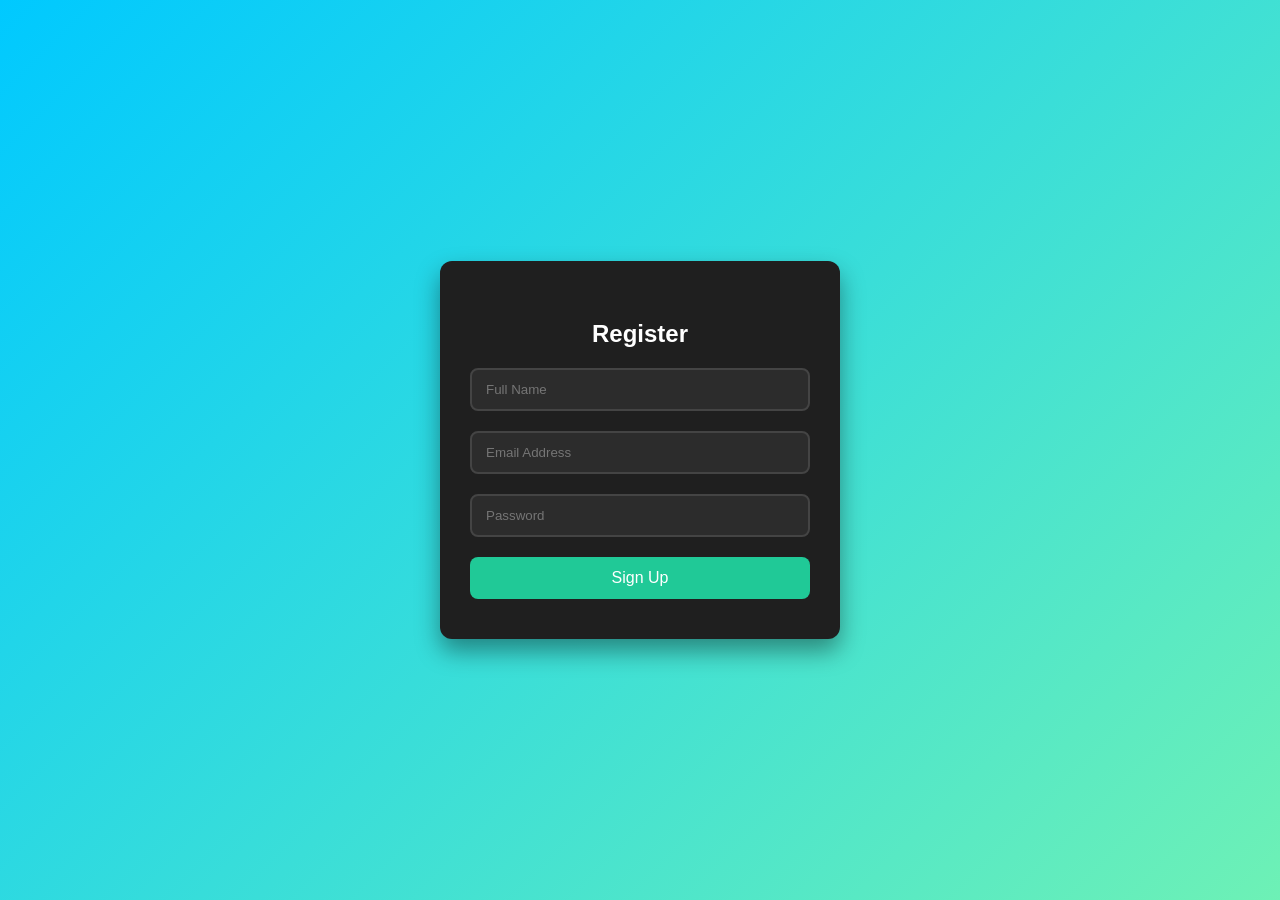
<file: index.html>
<!DOCTYPE html>
<html lang="en">
  <head>
    <meta charset="UTF-8" />
    <meta name="viewport" content="width=device-width, initial-scale=1.0" />
    <title>Registration Form</title>
    <link rel="stylesheet" href="asset/styles/style.css">
   
  </head>

  <body>

    <div class="form-container">
      <h2>Register</h2>

      <div class="input-group" id="nameCon">
        <input type="text" onblur=showGender() id="input-name" name="name" placeholder="Full Name"/>
      </div>

      <div class="input-group">
        <input type="email" name="email" id="email-input" placeholder="Email Address"/>
      </div>

      <div class="input-group" id="pass">
        <input type="password" id="password-input" onblur=confirmPassword() name="password" placeholder="Password"/>
      </div>

      <button type="submit" onclick=checkvalue() class="btn-submit">Sign Up</button>

      <div class="success-message" id="Message">Registration Successful 🎉</div>

    </div>

    <script src="asset\scripts\script.js"></script>

  </body>
</html>
</file>
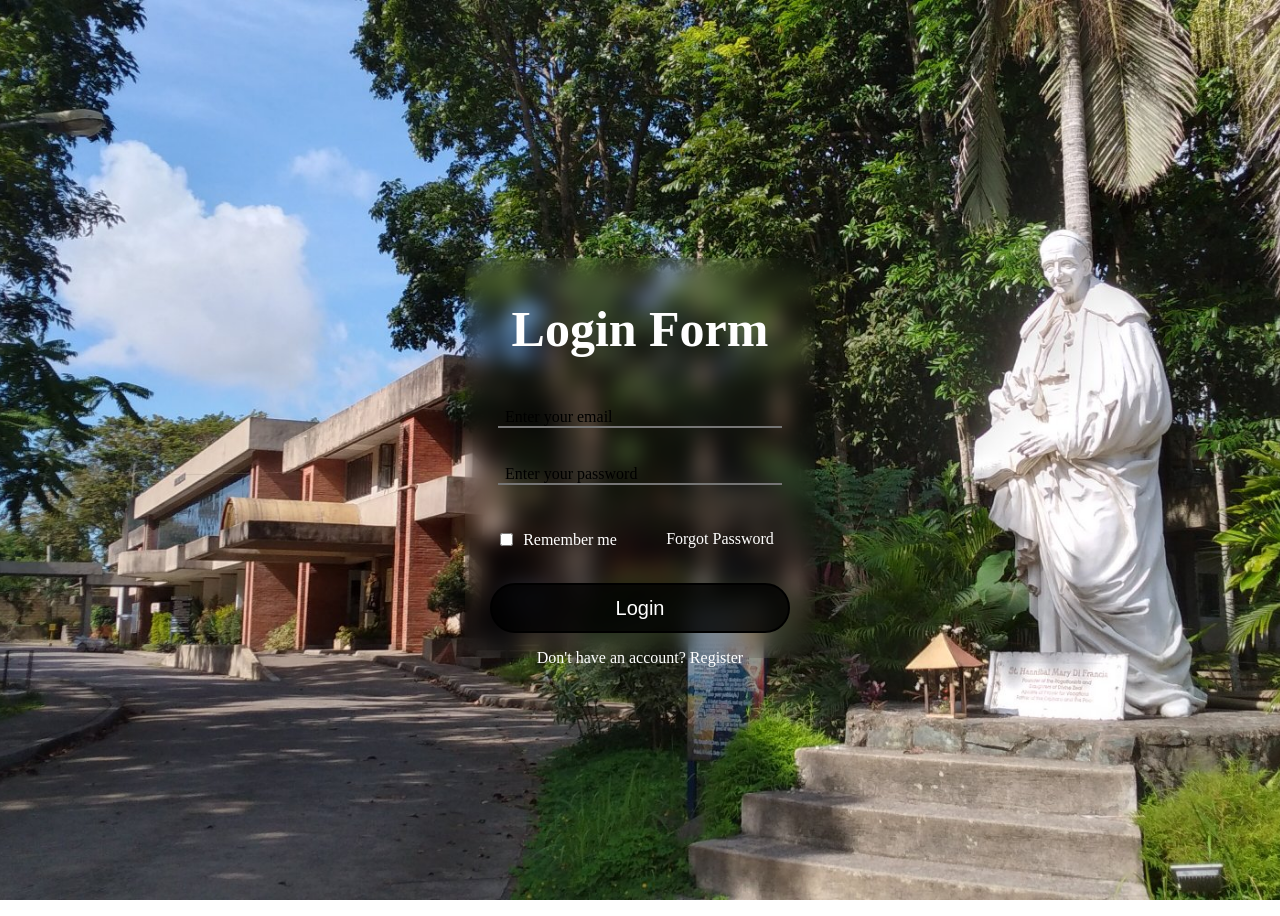
<file: it41_practicalexam_quevada/index.html>
<!DOCTYPE html>
<html>
    <head>
        <title>My Website</title>
        <link rel="stylesheet" href="assets\style.css">
    </head>

    <body>
        <div class="parentContainer">
            <div class="loginContainer">
                <form action="#">
                    <h2>Login Form</h2>
                    <div class="input-field">
                        <input type="text" required>
                        <label> Enter your email</label>
                    </div>
                    <div class="input-field">
                        <input type="password" required>
                        <label> Enter your password</label>
                    </div>
                    <div class="forget">
                        <label for="remember">
                            <input type="checkbox" id="remember">
                            <p>Remember me</p>
                        </label>
                        <a href="#">Forgot Password</a>
                    </div>
                    <button type="submit">Login</button>
                    <div class="register">
                        <p>Don't have an account? <a href="#">Register</a></p>
                    </div>
                </form>
            </div>
        </div>
    </body>
</html>
</file>
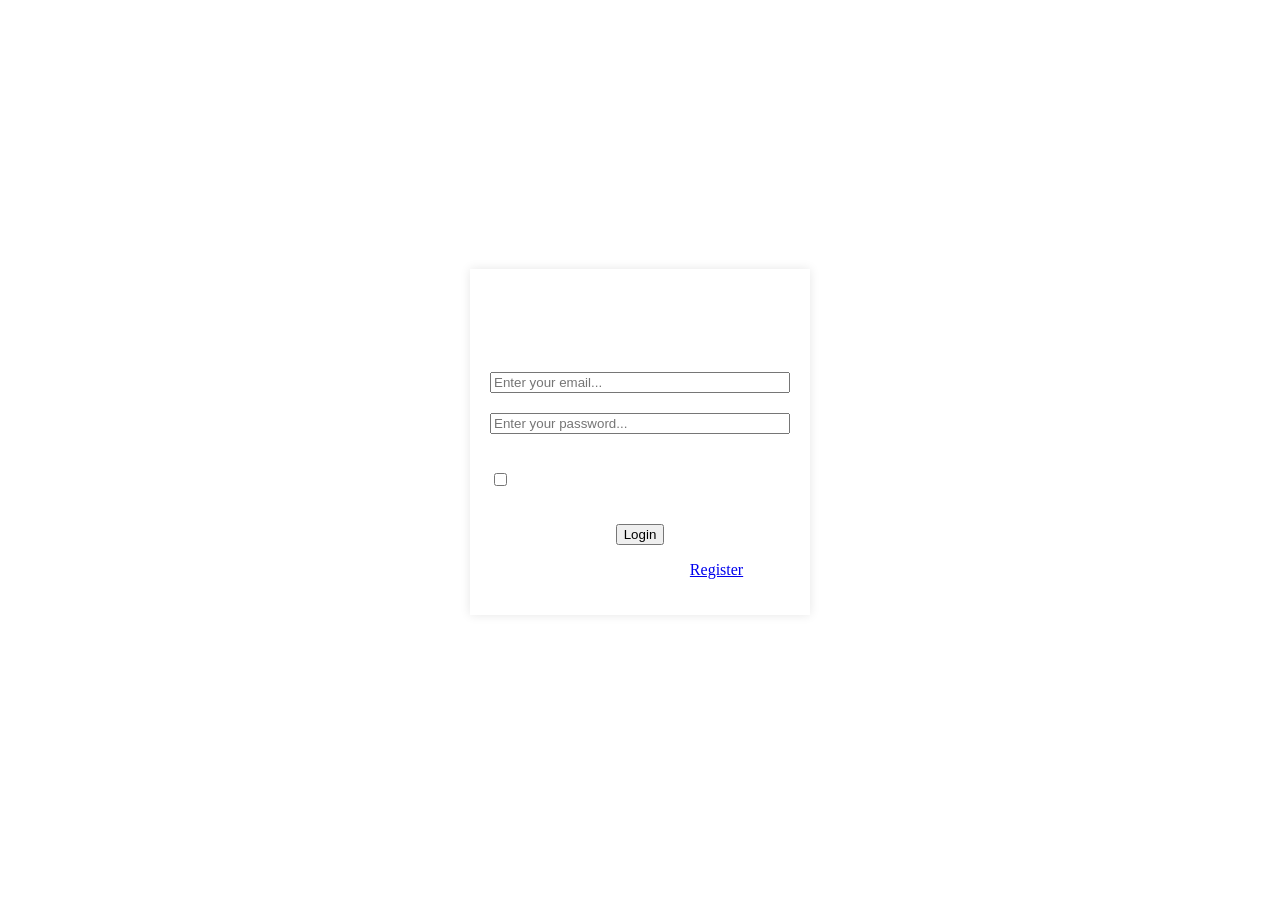
<file: ROOT/index.html>
<html>
    <head>
        <title>My Website</title>
        <link rel="stylesheet" href="asset/styles/style.css">
    </head>
    

    <body>
        <div>
            <form action="#">
                <h2>Login Form</h2>
                <div class="input-field">
                    <input type="email" id="putemail" placeholder="Enter your email...">
                </div>
                <div class="input-field">
                    <input type="password" id="putpass" placeholder="Enter your password...">
                </div>
                <div class="forget">
                    <label for="remember">
                        <input type="checkbox" id="remember">
                        <p>Remember me</p>
                    </label>
                    <a href="#">Forgot Password?</a>
                </div>
                <button type="submit">Login</button>
                <div class="register">
                    <p>Don't have an account? <a href="#">Register</a></p>
                </div>
            </form>
        </div>
    </body>
</html>
</file>
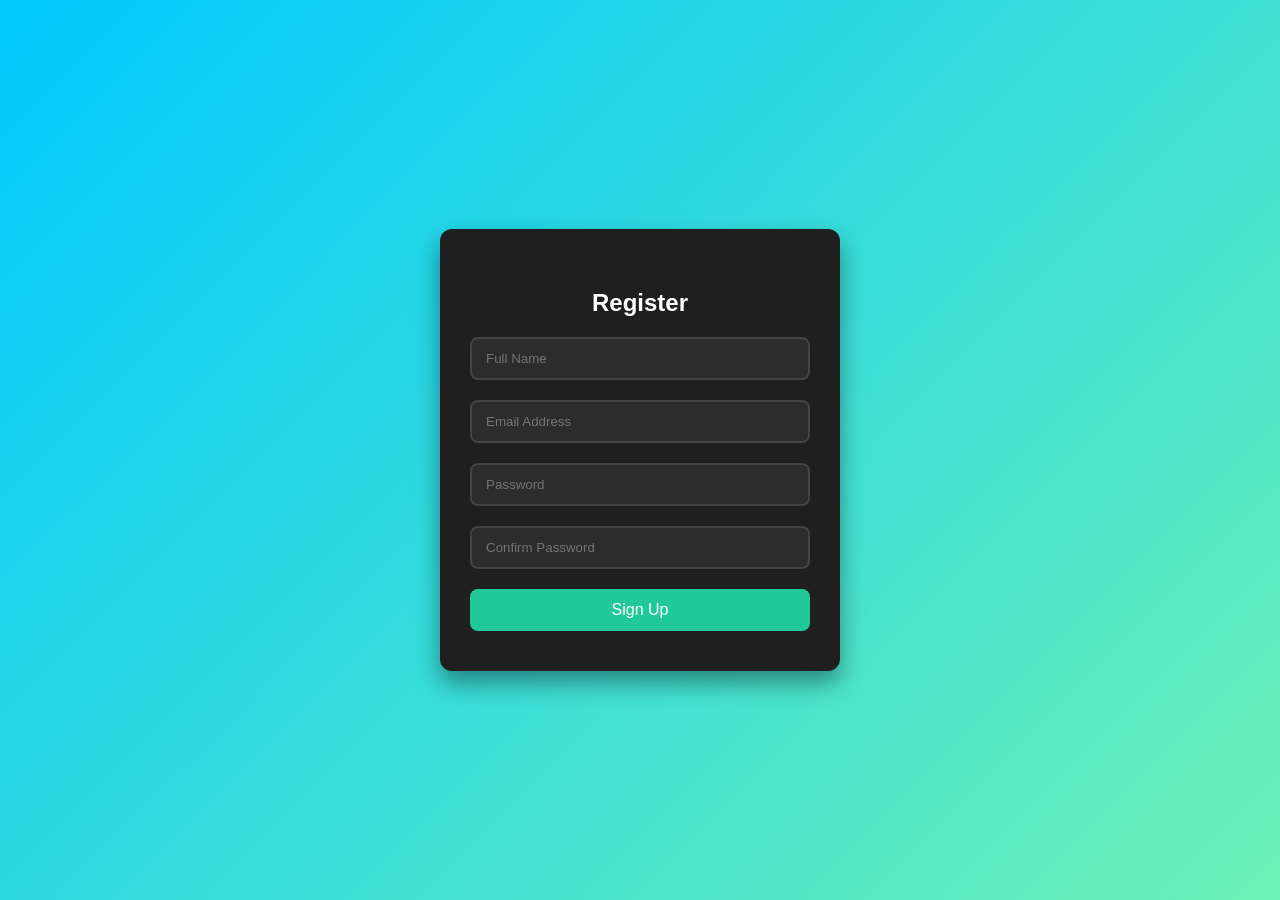
<file: root/index.html>
<!DOCTYPE html>
<html lang="en">
  <head>
    <meta charset="UTF-8" />
    <meta name="viewport" content="width=device-width, initial-scale=1.0" />
    <title>Registration Form</title>
    <link rel="stylesheet" href="asset/styles/style.css">
    <script src="C:\Users\Angel De Gala\OneDrive\Documents\jsFO\root\asset\scripts\script.js"></script>
  </head>

  <body>
    <div class="form-container">
      <h2>Register</h2>
      <div class="input-group">
        <input type="text" name="name" placeholder="Full Name" id="full_name"/>
        <p id="error" class="error"></p>
      </div>
      <div class="input-group">
        <input type="email" name="email" placeholder="Email Address" id="email_address"/>
        <p id="emailError" class="error"></p>
      </div>
      <div class="input-group">
        <input type="password" name="password" placeholder="Password" id="password"/>
        <p id="passwordError" class="error"></p>
      </div>
      <div class="input-group">
        <input type="password" name="password2" id="password2" placeholder="Confirm Password" class="password2">
        <p id="passwordError2" class="error"></p>
      </div>
      <button onclick="validation()" class="btn-submit" id="submit_button">Sign Up</button>

      <div class="success-message" id="successMessage">Registration Successful 🎉</div>
    </div>
  </body>
</html>
</file>
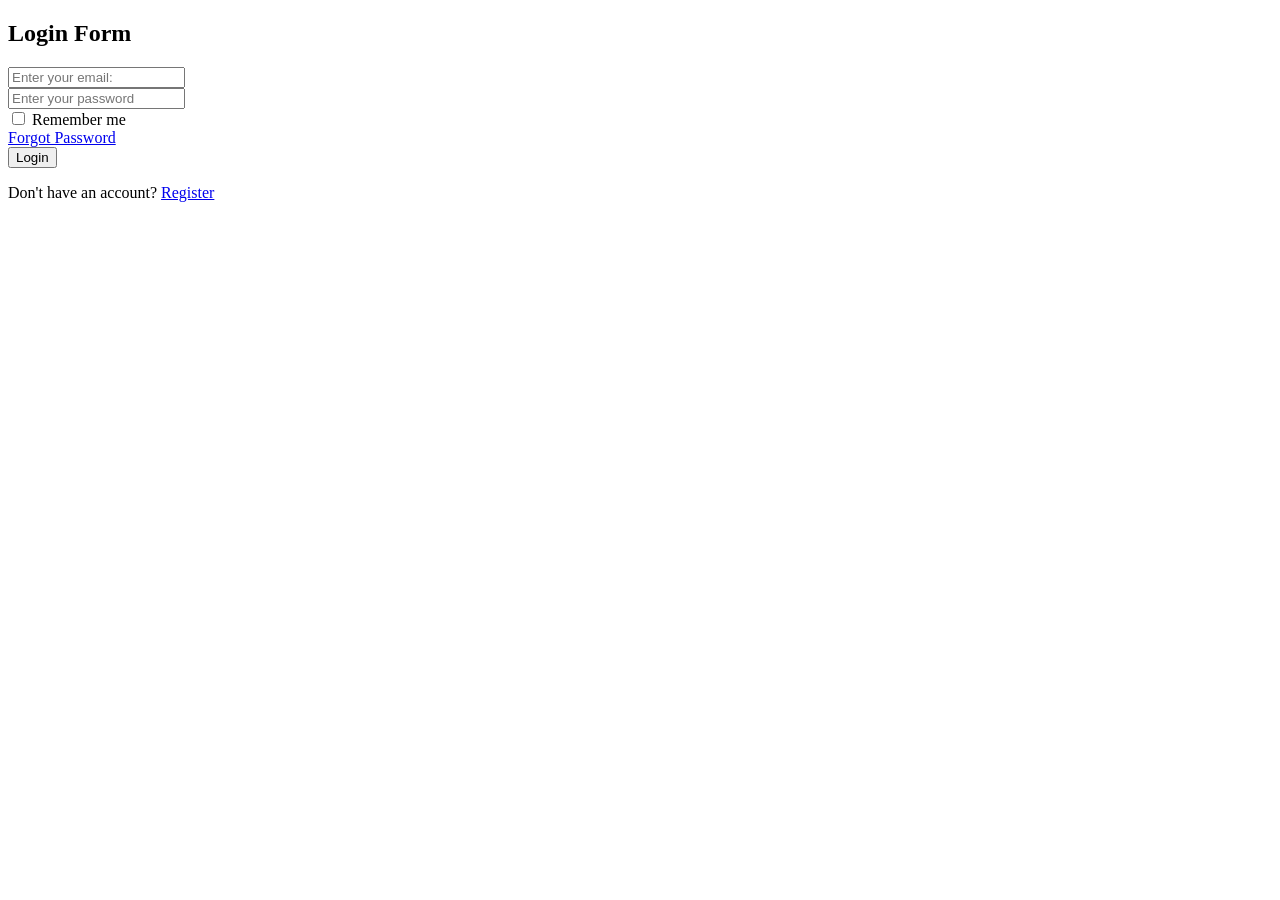
<file: De Gala, Angel Lowyza/root/index.html>
<!DOCTYPE html>
<html>
    <head>
        <title>My Website</title>
        <link rel="stylesheet" href="D:\De Gala, Angel Lowyza\root\asset\style.css">
    </head>

    <body>
        <div>
            <form action="#">
                <h2>Login Form</h2>
                <div class="email">
                    <input type="text" required placeholder="Enter your email:" >
                </div>
                
                <div class="password">
                    <input type="password" required placeholder="Enter your password">
                </div>

                <div class="forget">
                    <label for="remember">
                        <input type="checkbox" id="emember" name="remember" value="remember">
                        <label for="remember"> Remember me</label><br>
                    </label>
                    <a href="#">Forgot Password</a>
                </div>
                <button type="submit">Login</button>
                <div class="register">
                    <p>Don't have an account? <a href="#">Register</a></p>
                </div>
            </form>
        </div>
    </body>
</html>
</file>
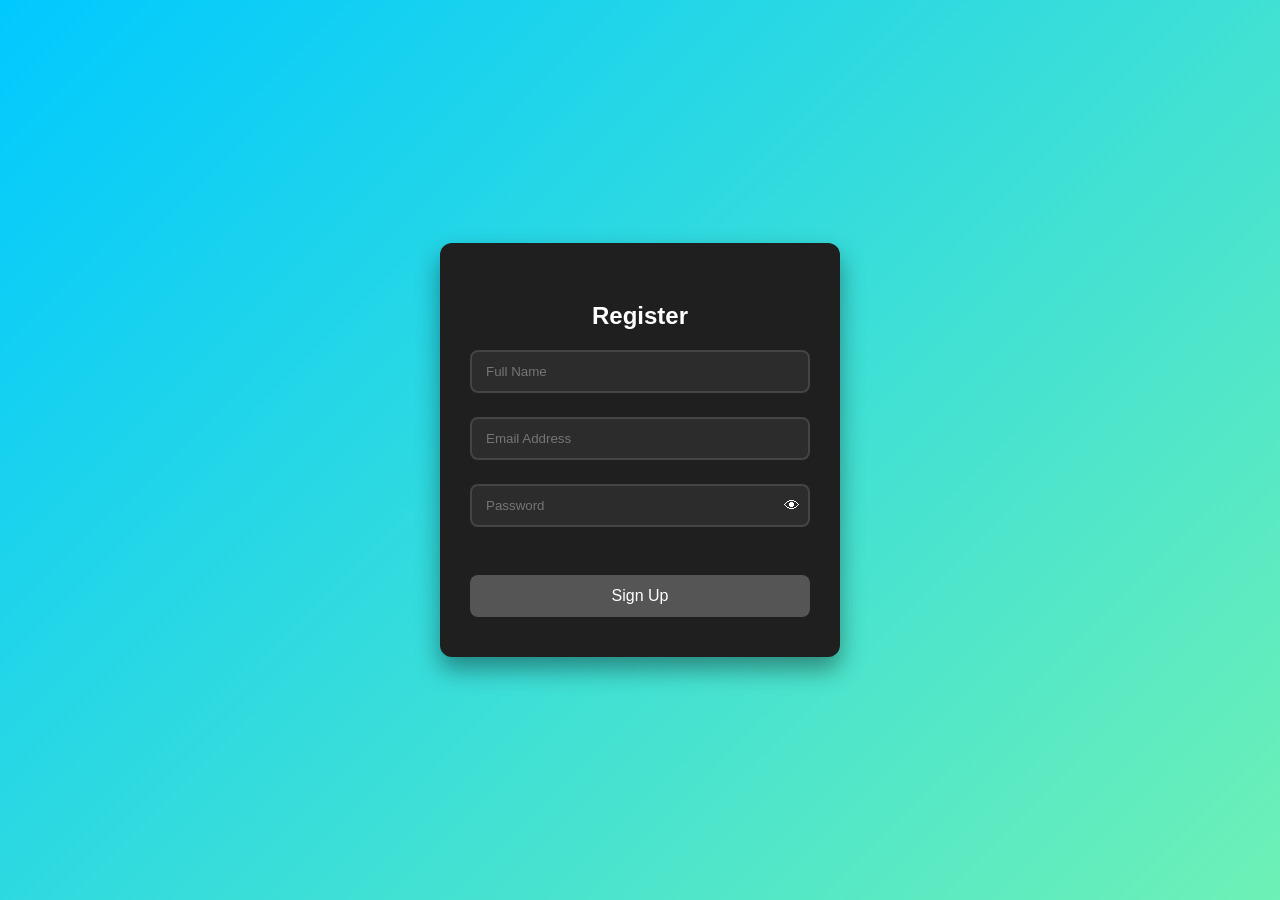
<file: Finals Practical Exam ITE41/root/index.html>
<!DOCTYPE html>
<html lang="en">
<head>
<meta charset="UTF-8">
<meta name="viewport" content="width=device-width, initial-scale=1.0">
<title>Registration Form</title>
<link rel="stylesheet" href="asset/styles/style.css">
</head>
<body>
<div class="form-container">
  <h2>Register</h2>
  <div class="input-group" id="fullNameGroup">
    <input type="text" id="fullName" placeholder="Full Name">
    <div class="error-msg" id="fullNameError"></div>
      <div id="genderContainer"></div>
  </div>

  <div class="input-group">
    <input type="email" name="email" placeholder="Email Address">
      <div class="error-msg" id="emailError"></div>
  </div>

  <div class="input-group">
    <div class="input-wrapper">
      <input type="password" name="password" placeholder="Password">
        <div class="eye" id="passwordEye">👁</div>
    </div>
      <div class="error-msg" id="passwordError"></div>
  </div>

  <div class="input-group">
      <div class="input-wrapper">
      <input type="password" id="confirmPassword" placeholder="Confirm Password" style="display:none;">
        <div class="eye" id="confirmEye" style="display:none;">👁</div>
    </div>
    <div class="error-msg" id="confirmError"></div>
  </div>

    <button type="submit" class="btn-submit">Sign Up</button>
  <div class="success-message" id="successMessage">Registration Successful 🎉</div>
</div>
<script src="asset/scripts/script.js"></script>
</body>
</html>
</file>
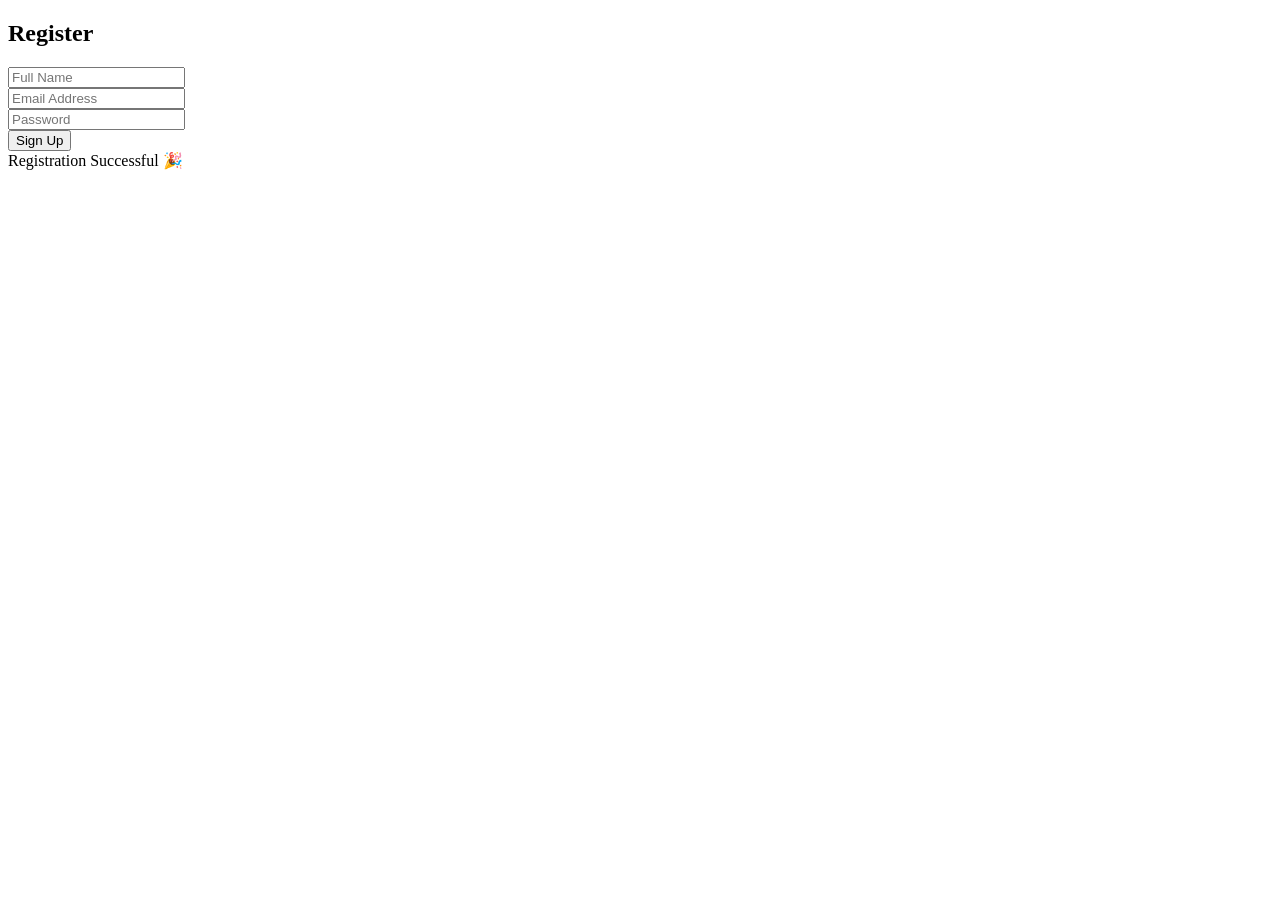
<file: DeRojas_ITE41_finals_practical/asset/index/index.html>
<!DOCTYPE html>
<html lang="en">
  <head>
    <meta charset="UTF-8" />
    <meta name="viewport" content="width=device-width, initial-scale=1.0" />
    <title>Registration Form</title>
    <link rel="stylesheet" href="C:\Users\ADMIN\Downloads\asset-20251115T074432Z-1-001\asset\styles\style.css">
     
     <script src="C:\Users\ADMIN\Downloads\asset-20251115T074432Z-1-001\asset\scripts\script.js" defer></script> 
  </head>

<body>

    <div class="form-container">

      <h2>Register</h2>



      <form id="registerForm">
        <div class="input-group">
          <input type="text" id="input-name" name="name" placeholder="Full Name" />
        </div>



        <div class="input-group">
          <input type="email" name="email" placeholder="Email Address" />
        </div>



        <div class="input-group">
          <input type="password" name="password" placeholder="Password" />
        </div>



        <button type="submit" class="btn-submit">Sign Up</button>
      </form>

      <div class="success-message" id="successMessage">Registration Successful 🎉</div>
    </div>

  </body>

</html>
</file>
<file: asset/styles/style.css>
* {
    box-sizing: border-box;
}

body {
    margin: 0;
    padding: 0;
    font-family: 'Segoe UI', sans-serif;
    background: linear-gradient(135deg, #00c9ff, #92fe9d, #fbc2eb, #a6c1ee);
    background-size: 400% 400%;
    animation: gradientShift 15s ease infinite;
    height: 100vh;
    display: flex;
    align-items: center;
    justify-content: center;
    overflow: hidden;
}

@keyframes gradientShift {
    0% { background-position: 0% 50%; }
    50% { background-position: 100% 50%; }
    100% { background-position: 0% 50%; }
}

.form-container {
    background: #1f1f1f;
    padding: 40px 30px;
    border-radius: 12px;
    box-shadow: 0 12px 24px rgba(0, 0, 0, 0.4);
    width: 100%;
    max-width: 400px;
    animation: slideIn 1s ease-out forwards;
    opacity: 0;
    transform: translateY(50px);
    color: #fff;
}

@keyframes slideIn {
    to {
        opacity: 1;
        transform: translateY(0);
    }
}

.form-container h2 {
    text-align: center;
    margin-bottom: 20px;
    color: #ffffff;
}

form {
    transition: opacity 0.5s ease;
}

.input-group {
    margin-bottom: 20px;
}

.input-group input {
    width: 100%;
    padding: 12px 14px;
    border: 2px solid #444;
    border-radius: 8px;
    background: #2c2c2c;
    color: #fff;
    outline: none;
    transition: border-color 0.3s, box-shadow 0.3s;
}

.input-group input:focus {
    border-color: #74c0fc;
    box-shadow: 0 0 5px #74c0fc55;
}

.btn-submit {
    width: 100%;
    padding: 12px;
    border: none;
    background: #20c997;
    color: white;
    border-radius: 8px;
    font-size: 16px;
    cursor: pointer;
    transition: background 0.3s ease;
}

.btn-submit:hover {
    background: #17a589;
}

.success-message {
    display: none;
    text-align: center;
    margin-top: 20px;
    color: #00e676;
    transition: opacity 0.5s ease;
}
</file>
<file: ROOT/asset/styles/style.css>
body {
    background-image: url("https://pbs.twimg.com/media/Dgocf5BVAAEAksB.jpg:large");
    background-repeat: no-repeat;
    background-size: cover;
    background-position: center;
    background-attachment: fixed
  }
body {
    display: flex;
    justify-content: center;
    align-items: center;
    height: 100vh;
    margin: 0;
}
form {
    text-align: center;
    width: 300px; 
    padding: 20px;
    box-shadow: 0 0 10px rgba(0, 0, 0, 0.1);
}

.input-field {
    display: flex;
    flex-direction: column; 
    margin-bottom: 20px;
    text-align: left; 
    color: white;
}
.input-field label {
    margin-bottom: 5px;
}
.forget {
    display: flex;
    justify-content: space-between;
    align-items: center; 
    margin-bottom: 20px;
    color: antiquewhite;
}
.forget label {
    display: flex;
    align-items: center;
    cursor: pointer;
    color: white;
}
.forget p {
    margin-left: 5px;
    margin-right: 0;
    color: white;
}
.forget a {
    text-decoration: none;
    color: white    ;
}
button:hover {
  width: 50%;
  padding: 10px;
}
.register {
    margin-top: 15px;
    color: white;
}
form h2 {
    color: white;
    font-size: 30px;
}
</file>
<file: root/asset/styles/style.css>
* {
    box-sizing: border-box;
}

body {
    margin: 0;
    padding: 0;
    font-family: 'Segoe UI', sans-serif;
    background: linear-gradient(135deg, #00c9ff, #92fe9d, #fbc2eb, #a6c1ee);
    background-size: 400% 400%;
    animation: gradientShift 15s ease infinite;
    height: 100vh;
    display: flex;
    align-items: center;
    justify-content: center;
    overflow: hidden;
}

@keyframes gradientShift {
    0% { background-position: 0% 50%; }
    50% { background-position: 100% 50%; }
    100% { background-position: 0% 50%; }
}

.form-container {
    background: #1f1f1f;
    padding: 40px 30px;
    border-radius: 12px;
    box-shadow: 0 12px 24px rgba(0, 0, 0, 0.4);
    width: 100%;
    max-width: 400px;
    animation: slideIn 1s ease-out forwards;
    opacity: 0;
    transform: translateY(50px);
    color: #fff;
}

@keyframes slideIn {
    to {
        opacity: 1;
        transform: translateY(0);
    }
}

.form-container h2 {
    text-align: center;
    margin-bottom: 20px;
    color: #ffffff;
}

form {
    transition: opacity 0.5s ease;
}

.input-group {
    margin-bottom: 20px;
}

.input-group input {
    width: 100%;
    padding: 12px 14px;
    border: 2px solid #444;
    border-radius: 8px;
    background: #2c2c2c;
    color: #fff;
    outline: none;
    transition: border-color 0.3s, box-shadow 0.3s;
}

.dropdown {
    width: 100%;
    padding: 12px 14px;
    border: 2px solid #444;
    border-radius: 8px;
    background: #2c2c2c;
    color: #fff;
    outline: none;
    transition: border-color 0.3s, box-shadow 0.3s;
}

#genderDropdown {
    display: none;
    margin: 15px;
}

.input-group input:focus {
    border-color: #74c0fc;
    box-shadow: 0 0 5px #74c0fc55;
}

.error {
    font-size: 12px;
    color: red;
    margin: 5px;
}
.btn-submit {
    width: 100%;
    padding: 12px;
    border: none;
    background: #20c997;
    color: white;
    border-radius: 8px;
    font-size: 16px;
    cursor: pointer;
    transition: background 0.3s ease;
}


.btn-submit:hover {
    background: #17a589;
}

.success-message {
    display: none;
    text-align: center;
    margin-top: 20px;
    color: #00e676;
    transition: opacity 0.5s ease;
}
</file>
<file: Finals Practical Exam ITE41/root/asset/styles/style.css>
* {
    box-sizing: border-box;
}

body {
    margin: 0;
    padding: 0;
    font-family: 'Segoe UI', sans-serif;
    background: linear-gradient(135deg, #00c9ff, #92fe9d, #fbc2eb, #a6c1ee);
    background-size: 400% 400%;
    animation: gradientShift 15s ease infinite;
    height: 100vh;
    display: flex;
    align-items: center;
    justify-content: center;
    overflow: hidden;
}

@keyframes gradientShift {
    0% { background-position: 0% 50%; }
    50% { background-position: 100% 50%; }
    100% { background-position: 0% 50%; }
}

.form-container {
    background: #1f1f1f;
    padding: 40px 30px;
    border-radius: 12px;
    box-shadow: 0 12px 24px rgba(0, 0, 0, 0.4);
    width: 100%;
    max-width: 400px;
    animation: slideIn 1s ease-out forwards;
    opacity: 0;
    transform: translateY(50px);
    color: #fff;
}

@keyframes slideIn {
    to {
        opacity: 1;
        transform: translateY(0);
    }
}
.hidden {
    display: none;
}
input, select {
    width: 100%;
    padding: 12px 14px;
    border: 2px solid #444;
    border-radius: 8px;
    background: #2c2c2c;
    color: #fff;
    outline: none;
    transition: border-color 0.3s, box-shadow 0.3s;
    
}

input:focus,  select:focus {
  border-color: #74c0fc;
    box-shadow: 0 0 5px #74c0fc55;
}
.form-container h2 {
    text-align: center;
    margin-bottom: 20px;
    color: #ffffff;
}

form {
    transition: opacity 0.5s ease;
}


.input-group input {
    width: 100%;
    padding: 12px 14px;
    border: 2px solid #444;
    border-radius: 8px;
    background: #2c2c2c;
    color: #fff;
    outline: none;
    transition: border-color 0.3s, box-shadow 0.3s;
}

.btn-submit {
    width: 100%;
    padding: 12px;
    border: none;
    background: #20c997;
    color: white;
    border-radius: 8px;
    font-size: 16px;
    cursor: pointer;
    transition: background 0.3s ease;
}

.btn-submit:hover {
    background: #17a589;
}
.btn-submit:disabled { background: #555; cursor: not-allowed; }

.success-message {
    display: none;
        text-align: center;
    margin-top: 20px;
    color: #00e676;
    transition: opacity 0.5s ease;
}
.input-wrapper {
  position: relative;
  width: 100%;
  align-items: center; 
    display: flex;
}
.input-wrapper input {
  flex: 1;
  padding-right: 35px; 
}
.eye {
  position: absolute;
  right: 10px;
  cursor: pointer;
  user-select: none;
  top: 50%;
    transform: translateY(-50%);
}

.error-msg {
    color: red;
  font-size: 12px;
  min-height: 20px; 
  opacity: 0;
  transition: opacity 0.5s ease;
  margin-top: 4px;
}
#gender {
  display: block;
  padding: 12px 14px;
border: 2px solid #444;
  border-radius: 8px;
  background: #2c2c2c;
  color: #fff;
  outline: none;
    margin-top: 4px;
    transition: border-color 0.3s, box-shadow 0.3s;
}
#gender:focus {
  border-color: #74c0fc;
    box-shadow: 0 0 5px #74c0fc55;
}
</file>
